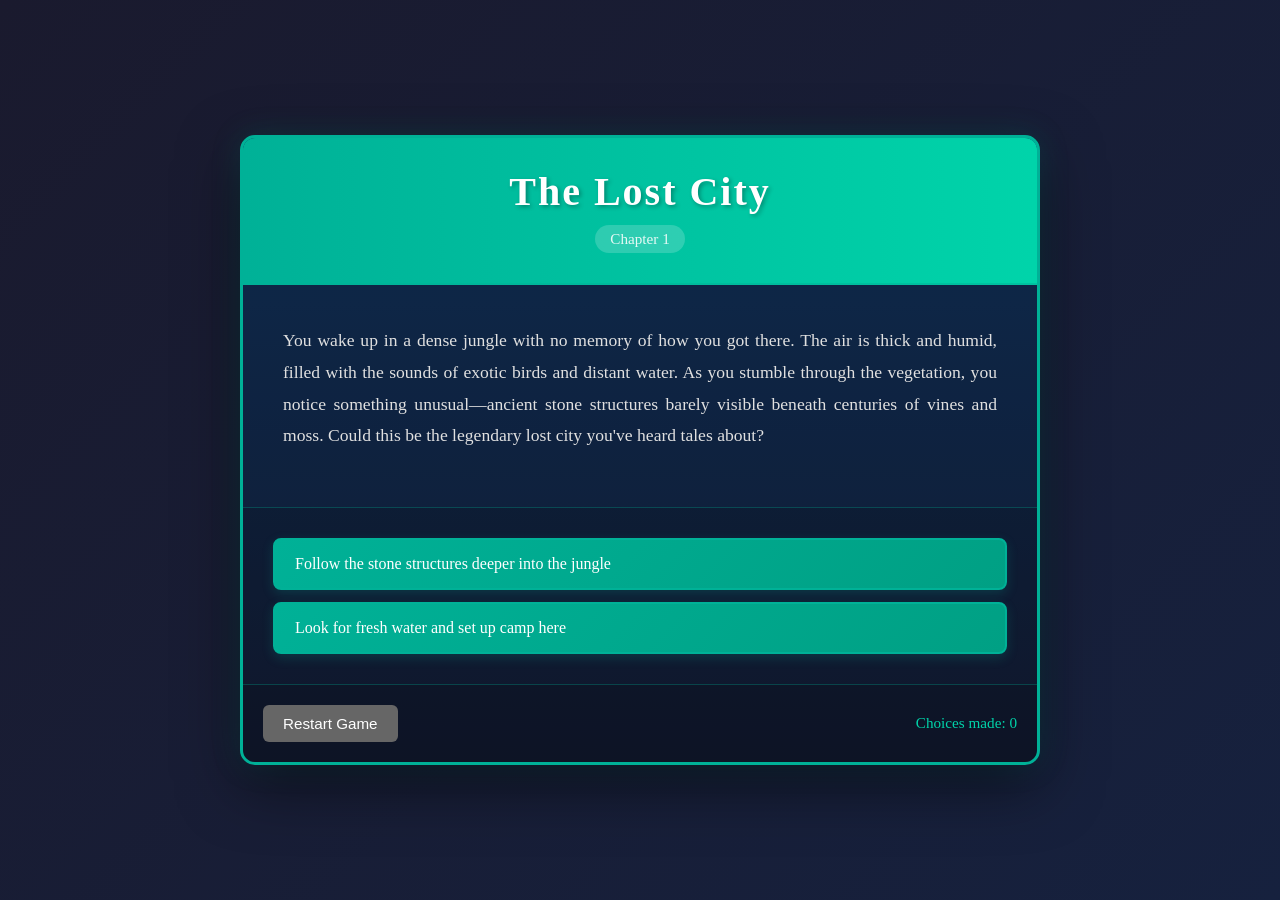
<file: Game/index.html>
<!DOCTYPE html>
<html lang="en">
<head>
    <meta charset="UTF-8">
    <meta name="viewport" content="width=device-width, initial-scale=1.0">
    <title>Interactive Story Game</title>
    <link rel="stylesheet" href="style.css">
</head>
<body>
    <div class="container">
        <div class="game-wrapper">
            <!-- Header -->
            <div class="game-header">
                <h1 id="gameTitle">The Lost City</h1>
                <div class="game-stats">
                    <span id="chapterCounter">Chapter 1</span>
                </div>
            </div>

            <!-- Story Display Area -->
            <div class="story-area">
                <div id="storyText" class="story-text">
                    <!-- Story content will be inserted here -->
                </div>
            </div>

            <!-- Choices Display Area -->
            <div class="choices-area">
                <div id="choicesContainer" class="choices-container">
                    <!-- Choice buttons will be inserted here -->
                </div>
            </div>

            <!-- Game Status -->
            <div class="game-footer">
                <button id="restartBtn" class="restart-btn" onclick="restartGame()">Restart Game</button>
                <div id="gameStatus" class="game-status"></div>
            </div>
        </div>
    </div>

    <script src="story.js"></script>
    <script src="script.js"></script>
</body>
</html>
</file>
<file: Game/style.css>
* {
    margin: 0;
    padding: 0;
    box-sizing: border-box;
}

body {
    font-family: 'Georgia', 'Garamond', serif;
    background: linear-gradient(135deg, #1a1a2e 0%, #16213e 100%);
    min-height: 100vh;
    display: flex;
    justify-content: center;
    align-items: center;
    padding: 20px;
    color: #e0e0e0;
}

.container {
    width: 100%;
    max-width: 800px;
}

.game-wrapper {
    background: linear-gradient(to bottom, #0f3460, #16213e);
    border: 3px solid #00b197;
    border-radius: 15px;
    box-shadow: 0 20px 60px rgba(0, 0, 0, 0.5), 0 0 30px rgba(0, 177, 151, 0.2);
    overflow: hidden;
    display: flex;
    flex-direction: column;
    min-height: 600px;
}

/* Header */
.game-header {
    background: linear-gradient(90deg, #00b197 0%, #00d4aa 100%);
    padding: 30px 20px;
    text-align: center;
    border-bottom: 2px solid rgba(0, 177, 151, 0.5);
}

.game-header h1 {
    color: #ffffff;
    font-size: 2.5em;
    margin-bottom: 10px;
    text-shadow: 2px 2px 4px rgba(0, 0, 0, 0.3);
    letter-spacing: 2px;
}

.game-stats {
    font-size: 1em;
    color: #ffffff;
    opacity: 0.9;
}

#chapterCounter {
    display: inline-block;
    background: rgba(255, 255, 255, 0.2);
    padding: 5px 15px;
    border-radius: 20px;
    font-size: 0.95em;
}

/* Story Area */
.story-area {
    flex: 1;
    padding: 40px;
    overflow-y: auto;
    max-height: 300px;
    background: rgba(0, 0, 0, 0.2);
}

.story-text {
    font-size: 1.1em;
    line-height: 1.8;
    color: #e0e0e0;
    text-align: justify;
    animation: fadeIn 0.6s ease-in;
}

.story-text p {
    margin-bottom: 15px;
}

.story-text p:first-child {
    margin-top: 0;
}

@keyframes fadeIn {
    from {
        opacity: 0;
        transform: translateY(10px);
    }
    to {
        opacity: 1;
        transform: translateY(0);
    }
}

/* Choices Area */
.choices-area {
    padding: 30px;
    background: rgba(0, 0, 0, 0.3);
    border-top: 1px solid rgba(0, 177, 151, 0.3);
}

.choices-container {
    display: flex;
    flex-direction: column;
    gap: 12px;
}

.choice-btn {
    background: linear-gradient(135deg, #00b197 0%, #00a084 100%);
    border: 2px solid #00b197;
    color: white;
    padding: 15px 20px;
    border-radius: 8px;
    cursor: pointer;
    font-size: 1em;
    font-family: inherit;
    text-align: left;
    transition: all 0.3s ease;
    box-shadow: 0 4px 12px rgba(0, 177, 151, 0.2);
}

.choice-btn:hover {
    background: linear-gradient(135deg, #00d4aa 0%, #00b197 100%);
    transform: translateX(10px);
    box-shadow: 0 6px 20px rgba(0, 177, 151, 0.4);
}

.choice-btn:active {
    transform: translateX(8px);
}

.choice-btn:disabled {
    opacity: 0.5;
    cursor: not-allowed;
    transform: none;
}

/* Footer */
.game-footer {
    background: rgba(0, 0, 0, 0.4);
    padding: 20px;
    border-top: 1px solid rgba(0, 177, 151, 0.3);
    display: flex;
    justify-content: space-between;
    align-items: center;
    gap: 15px;
}

.restart-btn {
    background: #666;
    border: none;
    color: white;
    padding: 10px 20px;
    border-radius: 6px;
    cursor: pointer;
    font-size: 0.95em;
    transition: all 0.3s ease;
}

.restart-btn:hover {
    background: #777;
    transform: scale(1.05);
}

.game-status {
    text-align: right;
    font-size: 0.95em;
    color: #00d4aa;
}

.ending-message {
    text-align: center;
    font-size: 1.2em;
    padding: 15px;
    background: rgba(0, 177, 151, 0.1);
    border: 2px solid #00b197;
    border-radius: 8px;
    margin-top: 10px;
    color: #00d4aa;
}

/* Scrollbar Styling */
.story-area::-webkit-scrollbar {
    width: 8px;
}

.story-area::-webkit-scrollbar-track {
    background: rgba(0, 177, 151, 0.1);
    border-radius: 4px;
}

.story-area::-webkit-scrollbar-thumb {
    background: #00b197;
    border-radius: 4px;
}

.story-area::-webkit-scrollbar-thumb:hover {
    background: #00d4aa;
}

/* Responsive Design */
@media (max-width: 600px) {
    .game-header h1 {
        font-size: 1.8em;
    }

    .story-area {
        padding: 25px;
        max-height: 250px;
    }

    .story-text {
        font-size: 1em;
    }

    .choices-area {
        padding: 20px;
    }

    .game-footer {
        flex-direction: column;
    }

    .game-status {
        text-align: center;
    }
}
</file>
